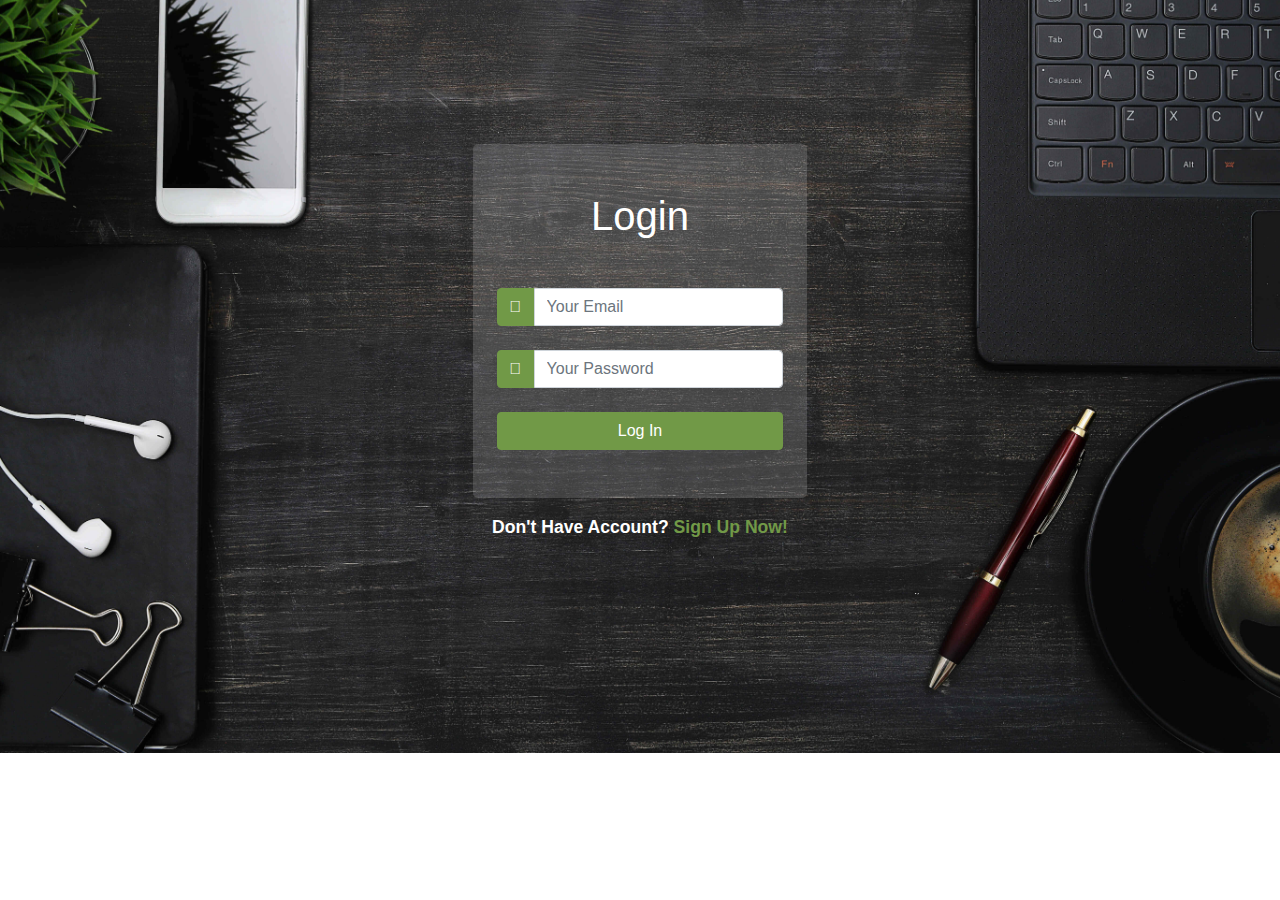
<file: index.html>
<!DOCTYPE html>
<html lang="en">
<head>
    <meta charset="UTF-8">
    <meta http-equiv="X-UA-Compatible" content="IE=edge">
    <meta name="viewport" content="width=device-width, initial-scale=1.0">
    <link rel="icon" href="images/login.jpg">

    <title>Smart Login System</title>
    <link rel="stylesheet" href="css/all.min.css">
    <link rel="stylesheet" href="css/bootstrap.min.css">
    <link rel="stylesheet" href="css/style.css">
</head>
<body>
<section class="login-page py-5">
    <div class="container py-5  d-flex  justify-content-center flex-column align-items-center text-center  h-100 text-white">
        <div class="system-form py-5 px-4 mt-5">
            <h1>Login</h1>
            <div class="input-group mt-5 ">
                <span class="input-group-text" style="font-family:Arial, FontAwesome">&#xf0e0;</span>
                <input type="email"
                       class="form-control login-input"
                       placeholder="Your Email"
                       autocomplete="off"
                       id="emailLoginInput"
                       required
                />

            </div>
            <div class="input-group mb-4 mt-4">
                <span class="input-group-text" style="font-family: Arial, FontAwesome">&#xf023;</span>
                <input type="Password"
                       class="form-control login-input"
                       placeholder="Your Password"
                       autocomplete="off"
                       id="passwordLoginInput"
                       required
                >

            </div>
            <div id="msgAlert" class="text-center text-danger d-none mb-2">

            </div>
            <div class="w-100">
                <button   id="logInBtn"   class="btn btn-green w-100">Log In </button>
            </div>
        </div>
        <div class="msg-page pt-3 ">
            <p> Don't Have Account? <a href="signup.html" class="text-decoration-none">Sign Up Now!</a>
            </p>
        </div>
    </div>


</section>


<script  src="js/main.js"></script>
</body>
</html>
</file>
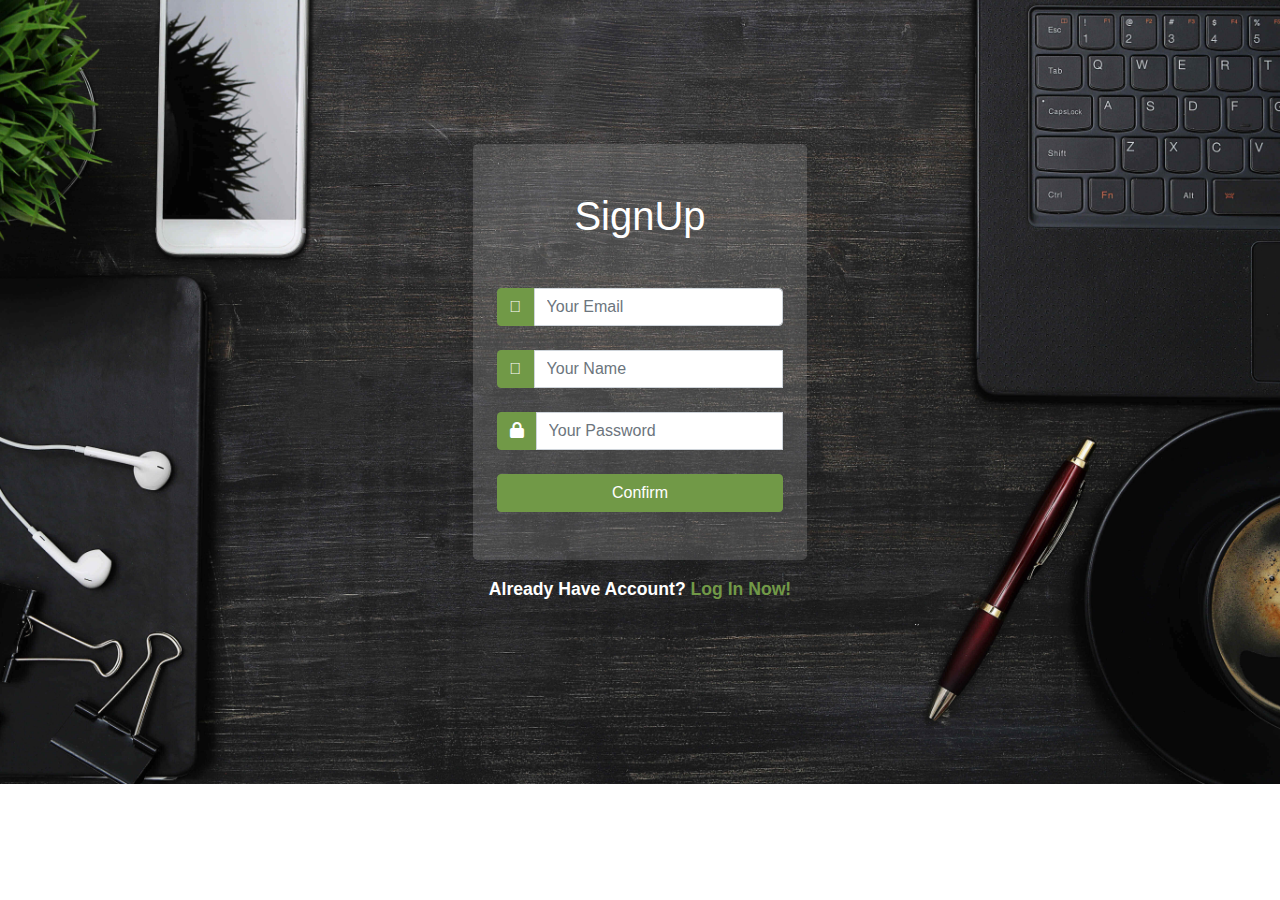
<file: signup.html>
<!DOCTYPE html>
<html lang="en">
<head>
    <meta charset="UTF-8">
    <meta http-equiv="X-UA-Compatible" content="IE=edge">
    <meta name="viewport" content="width=device-width, initial-scale=1.0">
    <link rel="icon" href="images/login.jpg">

    <title>Smart Login System</title>
    <link rel="stylesheet" href="css/all.min.css">
    <link rel="stylesheet" href="css/bootstrap.min.css">
    <link rel="stylesheet" href="css/style.css">
</head>
<body>
<section class="login-page py-5">
    <div class="container py-5  d-flex  justify-content-center flex-column align-items-center text-center  h-100 text-white">
        <div class="system-form py-5 px-4 mt-5">
            <h1>SignUp</h1>
            <div class="input-group mt-5 ">
                <span class="input-group-text" style="font-family:Arial, FontAwesome">&#xf0e0;</span>
                <input type="email"
                       class="form-control sign-up email-input"
                       placeholder="Your Email"
                       id="emailLoginInput"
                />

            </div>
            <div id="emailInputAlert" class="alert d-block alert-danger py-2 d-none">
                Invalid Email Address!
            </div>
            <div class="input-group mt-4 ">
                <span class="input-group-text" style="font-family: Arial, FontAwesome">&#xF007;</span>
                <input type="text"
                       class="form-control sign-up name-input"
                       placeholder="Your Name"
                       id="userNameLoginInput"
                >
                <div id="usernameInputAlert" class="alert alert-danger py-2 d-none">
                    Username must start with capital letter
                    and contains at least 3 letters
                </div>
            </div>
            <div class="input-group mb-4 mt-4">
                <span class="input-group-text" style="font-family: Arial, FontAwesome">&#xf023;</span>
                <input type="Password"
                       class="form-control sign-up password-input"
                       placeholder="Your Password"
                       id="passwordLoginInput"
                >
                <div id="passwordInputAlert" class="alert alert-danger py-2 d-none ">
                    Password must be 5 characters at least
                    Cannot contain special characters
                </div>
            </div>
            <div id="msgAlert" class="text-center text-danger d-none mb-2">

            </div>
            <div class="w-100">
                <button type="button"  id="confirmBtn" class="btn btn-green w-100">Confirm </button>
            </div>
        </div>




        <div class="msg-page pt-3 ">
            <p> Already Have Account? <a href="index.html" class="text-decoration-none">Log In Now!</a>
            </p>
        </div>
    </div>


</section>


<script   src="js/main.js"></script>

</body>
</html>
</file>
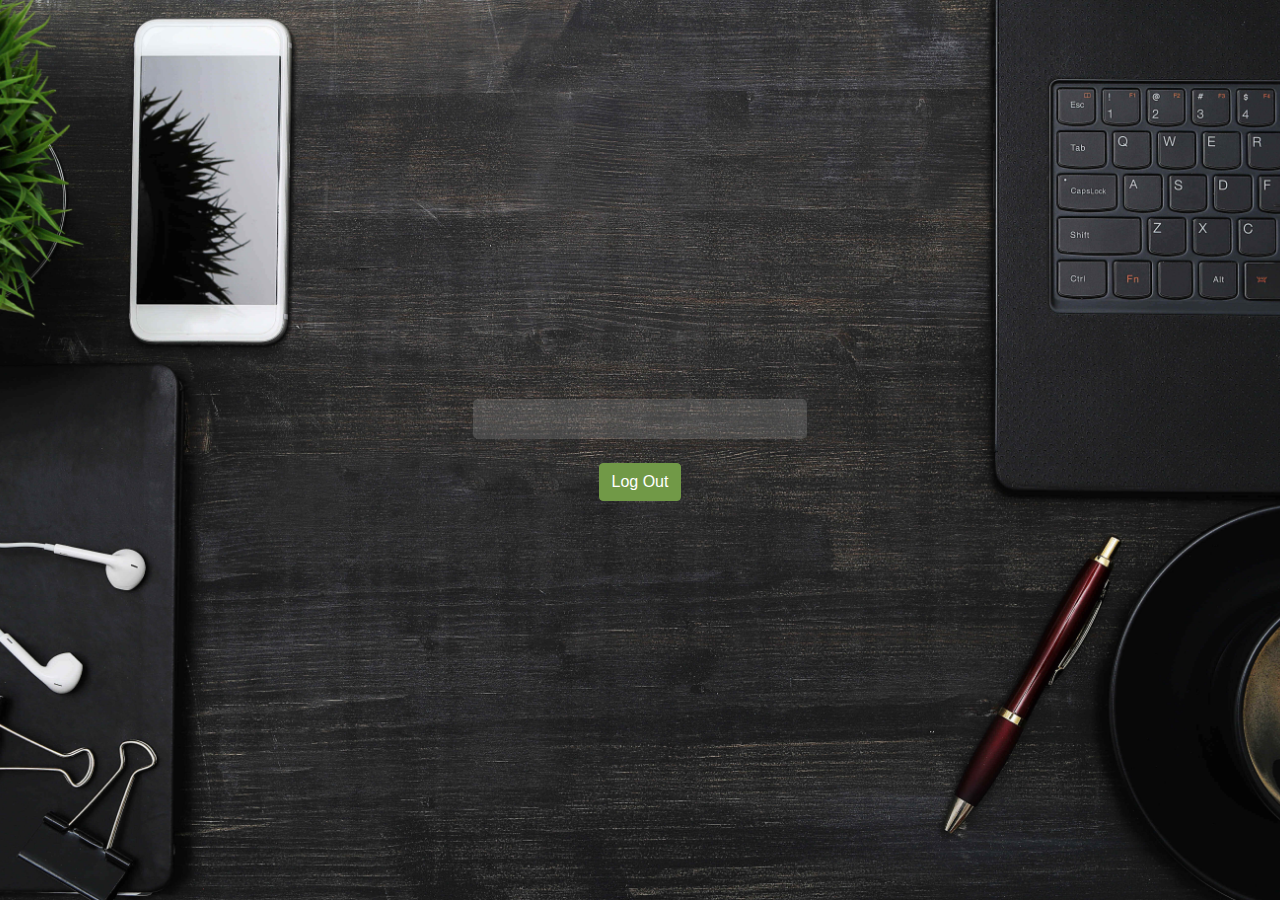
<file: welcome.html>
<!DOCTYPE html>
<html lang="en">
<head>
    <meta charset="UTF-8">
    <meta http-equiv="X-UA-Compatible" content="IE=edge">
    <meta name="viewport" content="width=device-width, initial-scale=1.0">
    <link rel="icon" href="images/welcome.jpg">

    <title>Welcome</title>
    <link rel="stylesheet" href="css/all.min.css">
    <link rel="stylesheet" href="css/bootstrap.min.css">
    <link rel="stylesheet" href="css/style.css">
</head>
<body id="welcomeBody">
<section class="login-page vh-100">
    <div class="container  d-flex  justify-content-center flex-column align-items-center text-center  h-100 text-white">
        <div class="system-form py-3  px-0">
            <h1 id="welcomeUser"> </h1>


        </div>
        <button id="logOutBtn" class="btn btn-green mt-4">Log Out</button>


    </div>


</section>


<script  src="js/main.js"></script>
</body>
</html>
</file>
<file: css/style.css>
/*
* Prefixed by https://autoprefixer.github.io
* PostCSS: v8.3.6,
* Autoprefixer: v10.3.1
* Browsers: last 4 version
*/

*{
    margin: 0;
    padding: 0;
    -webkit-box-sizing: border-box;
    box-sizing: border-box;

}
body
{
    font-family: "Akkurat-Light",Helvetica,Arial,"Lucida Grande",sans-serif;
    background-image: url("../images/bg.jpg");
    background-position: center;
    background-size: cover;
    background-repeat: no-repeat;
}

a,a:hover
{
    color: #719947;
}
p
{
    font-weight: bold;
    font-size: 1.1rem;
}
.done-msg
{
    font-weight: lighter;
    font-size: 1rem;

}
.btn-green,.bg-success
{
    background-color: #719947 !important;
    border-color: #719947 !important;
    color: #fff !important;
}
.system-form
{
    width: 30%;
    background-color: #c0c2c336;
    border-radius: 5px;

}
.input-group-text
{
    background-color: #719947;
    border-color: #719947;
    color: #fff;

}
@media screen and (max-width :575.98px)
{

}

@media screen and (min-width :576px) and (max-width :767.98px)
{

}
@media screen and (min-width :768px) and (max-width :991.98px)
{

}
@media screen and (min-width :992px) and (max-width :1199.98px)
{

}
</file>
